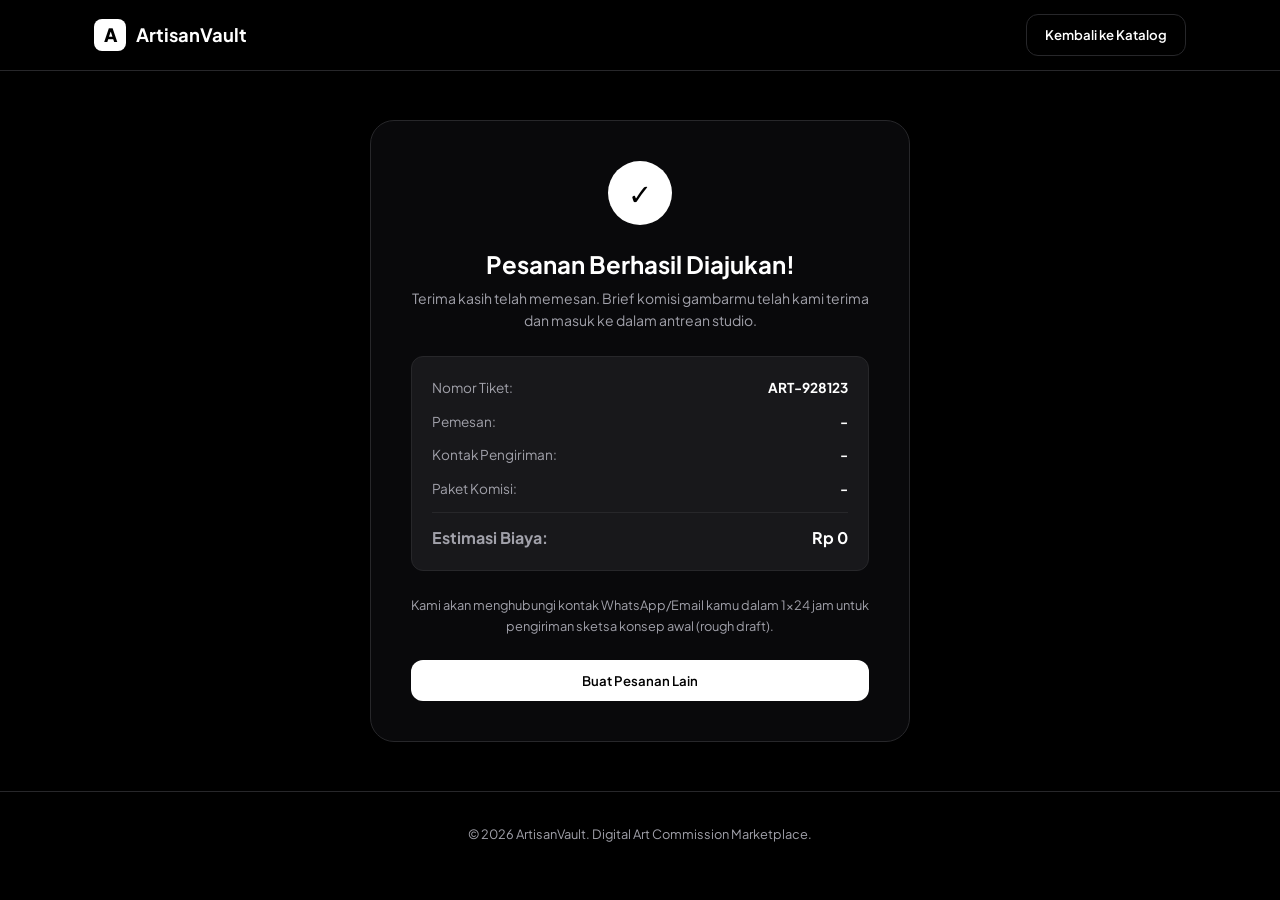
<file: success.html>
<!DOCTYPE html>
<html lang="id">
<head>
    <meta charset="UTF-8">
    <meta name="viewport" content="width=device-width, initial-scale=1.0">
    <title>Pesanan Berhasil - ArtisanVault</title>
    <!-- Google Fonts -->
    <link href="https://fonts.googleapis.com/css2?family=Plus+Jakarta+Sans:wght@300;400;500;600;700;800&display=swap" rel="stylesheet">
    <!-- Link CSS yang Sama -->
    <link rel="stylesheet" href="style.css">
</head>
<body>

    <!-- Header / Navbar -->
    <header class="header">
        <div class="container header-nav">
            <a href="index.html" class="brand-logo">
                <div class="logo-badge">A</div>
                <span>ArtisanVault</span>
            </a>
            <a href="index.html" class="btn btn-outline">Kembali ke Katalog</a>
        </div>
    </header>

    <main class="success-container">
        <div class="success-card">
            
            <div class="success-icon-badge">✓</div>
            
            <h1 class="section-title">Pesanan Berhasil Diajukan!</h1>
            <p class="section-desc" style="margin-bottom: 0;">Terima kasih telah memesan. Brief komisi gambarmu telah kami terima dan masuk ke dalam antrean studio.</p>

            <!-- Rincian Pesanan Dinamis -->
            <div class="order-receipt">
                <div class="receipt-item">
                    <span>Nomor Tiket:</span>
                    <strong id="displayOrderId">ART-928123</strong>
                </div>
                <div class="receipt-item">
                    <span>Pemesan:</span>
                    <strong id="displayName">-</strong>
                </div>
                <div class="receipt-item">
                    <span>Kontak Pengiriman:</span>
                    <strong id="displayContact">-</strong>
                </div>
                <div class="receipt-item">
                    <span>Paket Komisi:</span>
                    <strong id="displayPackage">-</strong>
                </div>
                <div class="receipt-item total-row">
                    <span>Estimasi Biaya:</span>
                    <strong id="displayTotal">Rp 0</strong>
                </div>
            </div>

            <p style="font-size: 0.8rem; color: var(--muted-foreground); margin-bottom: 24px;">
                Kami akan menghubungi kontak WhatsApp/Email kamu dalam 1x24 jam untuk pengiriman sketsa konsep awal (rough draft).
            </p>

            <a href="index.html" class="btn btn-primary" style="width: 100%;">Buat Pesanan Lain</a>
        </div>
    </main>

    <footer class="footer">
        <p>&copy; 2026 ArtisanVault. Digital Art Commission Marketplace.</p>
    </footer>

    <!-- Logic untuk Membaca Data Pesanan -->
    <script>
        document.addEventListener('DOMContentLoaded', () => {
            const savedData = sessionStorage.getItem('orderSummary');
            if (savedData) {
                const order = JSON.parse(savedData);
                document.getElementById('displayOrderId').textContent = order.orderId;
                document.getElementById('displayName').textContent = order.buyerName;
                document.getElementById('displayContact').textContent = order.buyerContact;
                document.getElementById('displayPackage').textContent = order.packageName;
                document.getElementById('displayTotal').textContent = order.total;
            }
        });
    </script>
</body>
</html>
</file>
<file: style.css>
/* =========================================
   1. MONOCHROME DESIGN SYSTEM
   ========================================= */
:root {
    --background: #000000;
    --foreground: #ffffff;
    
    --card: #09090b;
    --card-hover: #121215;
    
    --primary: #ffffff;
    --primary-foreground: #000000;
    
    --secondary: #18181b;
    --muted: #27272a;
    --muted-foreground: #a1a1aa;
    
    --border: #27272a;
    --input: #18181b;
    --ring: #ffffff;

    --radius-sm: 8px;
    --radius-md: 12px;
    --radius-lg: 18px;
    --radius-xl: 24px;

    --font-family: 'Plus Jakarta Sans', system-ui, -apple-system, sans-serif;
    --transition: transform 0.2s ease, border-color 0.2s ease, background-color 0.2s ease;
}

/* =========================================
   2. GLOBAL BASE & SCROLL OPTIMIZATION
   ========================================= */
* {
    margin: 0;
    padding: 0;
    box-sizing: border-box;
}

html, body {
    font-family: var(--font-family);
    background-color: var(--background);
    color: var(--foreground);
    line-height: 1.6;
    min-height: 100vh;
    scroll-behavior: smooth;
    -webkit-overflow-scrolling: touch;
}

/* =========================================
   3. CHIBI PRELOADER SCREEN (GPU OPTIMIZED)
   ========================================= */
#preloader {
    position: fixed;
    inset: 0;
    z-index: 99999;
    background-color: #000000;
    display: flex;
    flex-direction: column;
    align-items: center;
    justify-content: center;
    transition: opacity 0.5s ease, visibility 0.5s ease;
}

#preloader.fade-out {
    opacity: 0;
    visibility: hidden;
    pointer-events: none;
}

#preloader.hidden-complete {
    display: none !important;
}

.preloader-content {
    display: flex;
    flex-direction: column;
    align-items: center;
    text-align: center;
    width: 90%;
    max-width: 300px;
}

.chibi-wrapper {
    position: relative;
    width: 120px;
    height: 120px;
    margin-bottom: 20px;
    display: flex;
    align-items: center;
    justify-content: center;
}

.chibi-glow {
    position: absolute;
    inset: 15px;
    background: radial-gradient(circle, rgba(255, 255, 255, 0.2) 0%, transparent 70%);
    border-radius: 50%;
    will-change: transform, opacity;
    animation: glow-pulse 2s infinite ease-in-out;
}

.chibi-img {
    width: 100%;
    height: 100%;
    object-fit: contain;
    position: relative;
    z-index: 2;
    will-change: transform;
    transform: translateZ(0);
    animation: chibi-float 2.2s infinite ease-in-out;
}

.chibi-shadow {
    position: absolute;
    bottom: -6px;
    width: 50px;
    height: 8px;
    background: rgba(255, 255, 255, 0.08);
    border-radius: 50%;
    filter: blur(4px);
    animation: shadow-scale 2.2s infinite ease-in-out;
}

.loading-title {
    font-size: 0.9rem;
    font-weight: 700;
    letter-spacing: 0.08em;
    text-transform: uppercase;
    color: #ffffff;
    margin-bottom: 4px;
}

.loading-subtitle {
    font-size: 0.75rem;
    color: var(--muted-foreground);
    margin-bottom: 16px;
}

.progress-track {
    width: 100%;
    height: 4px;
    background: #18181b;
    border-radius: 9999px;
    overflow: hidden;
    border: 1px solid #27272a;
}

.progress-fill {
    height: 100%;
    width: 0%;
    background: #ffffff;
    border-radius: 9999px;
    transition: width 0.1s linear;
}

.progress-percent {
    margin-top: 8px;
    font-size: 0.75rem;
    font-family: monospace;
    color: #71717a;
}

@keyframes chibi-float {
    0%, 100% { transform: translateY(0px) rotate(0deg); }
    50% { transform: translateY(-12px) rotate(2deg); }
}

@keyframes shadow-scale {
    0%, 100% { transform: scale(1); opacity: 0.6; }
    50% { transform: scale(0.6); opacity: 0.2; }
}

@keyframes glow-pulse {
    0%, 100% { transform: scale(0.9); opacity: 0.3; }
    50% { transform: scale(1.15); opacity: 0.6; }
}

/* =========================================
   4. LAYOUT & NAVBAR
   ========================================= */
.container {
    max-width: 1140px;
    margin: 0 auto;
    padding: 0 24px;
}

.main-content {
    display: flex;
    flex-direction: column;
    gap: 80px;
    padding-top: 40px;
    padding-bottom: 80px;
}

.header {
    position: sticky;
    top: 0;
    z-index: 50;
    background: #000000;
    border-bottom: 1px solid var(--border);
}

.header-nav {
    height: 70px;
    display: flex;
    align-items: center;
    justify-content: space-between;
}

.brand-logo {
    display: flex;
    align-items: center;
    gap: 10px;
    font-weight: 700;
    font-size: 1.15rem;
    color: var(--foreground);
    text-decoration: none;
}

.logo-badge {
    width: 32px;
    height: 32px;
    border-radius: var(--radius-sm);
    background: var(--primary);
    color: var(--primary-foreground);
    display: flex;
    align-items: center;
    justify-content: center;
    font-weight: 800;
}

.nav-links {
    display: flex;
    gap: 28px;
}

.nav-links a {
    color: var(--muted-foreground);
    text-decoration: none;
    font-size: 0.875rem;
    font-weight: 500;
    transition: var(--transition);
}

.nav-links a:hover {
    color: var(--foreground);
}

/* =========================================
   5. HERO & CATALOG (OPTIMIZED RENDERING)
   ========================================= */
.hero {
    text-align: center;
    max-width: 680px;
    margin: 0 auto;
    display: flex;
    flex-direction: column;
    align-items: center;
    gap: 16px;
}

.status-pill {
    font-size: 0.75rem;
    font-weight: 600;
    padding: 6px 14px;
    border-radius: 9999px;
    background: var(--secondary);
    border: 1px solid var(--border);
    color: var(--foreground);
}

.hero h1 {
    font-size: 2.75rem;
    font-weight: 800;
    line-height: 1.2;
    letter-spacing: -0.03em;
}

.hero p {
    color: var(--muted-foreground);
    font-size: 1rem;
}

.section-title {
    font-size: 1.5rem;
    font-weight: 700;
    margin-bottom: 4px;
}

.section-desc {
    color: var(--muted-foreground);
    font-size: 0.875rem;
    margin-bottom: 28px;
}

.catalog-grid,
.order-section {
    content-visibility: auto;
    contain-intrinsic-size: 600px;
}

.catalog-grid {
    display: grid;
    grid-template-columns: repeat(auto-fit, minmax(300px, 1fr));
    gap: 24px;
}

.card {
    background: var(--card);
    border: 1px solid var(--border);
    border-radius: var(--radius-lg);
    padding: 16px;
    display: flex;
    flex-direction: column;
    justify-content: space-between;
    transition: var(--transition);
    position: relative;
    contain: layout paint style;
    transform: translateZ(0);
}

.card:hover {
    background: var(--card-hover);
    border-color: #52525b;
    transform: translateY(-4px);
}

.card.featured {
    border-color: #ffffff;
}

.badge-featured {
    position: absolute;
    top: -11px;
    left: 50%;
    transform: translateX(-50%);
    background: var(--primary);
    color: var(--primary-foreground);
    font-size: 0.65rem;
    font-weight: 700;
    text-transform: uppercase;
    letter-spacing: 0.08em;
    padding: 3px 12px;
    border-radius: 9999px;
}

.card-img-wrapper {
    position: relative;
    width: 100%;
    aspect-ratio: 4 / 3;
    border-radius: var(--radius-md);
    overflow: hidden;
    margin-bottom: 16px;
    background: var(--secondary);
}

.card-img-wrapper img {
    width: 100%;
    height: 100%;
    object-fit: cover;
    transform: translateZ(0);
    backface-visibility: hidden;
    transition: transform 0.3s ease;
}

.card:hover .card-img-wrapper img {
    transform: scale(1.04);
}

.eta-tag {
    position: absolute;
    top: 10px;
    right: 10px;
    background: rgba(0, 0, 0, 0.85);
    border: 1px solid var(--border);
    font-size: 0.7rem;
    font-weight: 500;
    padding: 4px 8px;
    border-radius: 6px;
}

.card-info h3 {
    font-size: 1.15rem;
    font-weight: 600;
    margin-bottom: 6px;
}

.card-info p {
    font-size: 0.8rem;
    color: var(--muted-foreground);
    line-height: 1.5;
}

.card-footer {
    display: flex;
    align-items: center;
    justify-content: space-between;
    margin-top: 20px;
    padding-top: 16px;
    border-top: 1px solid var(--border);
}

.price-label {
    font-size: 0.7rem;
    color: var(--muted-foreground);
    display: block;
}

.price-value {
    font-size: 1.15rem;
    font-weight: 700;
    color: var(--foreground);
}

/* =========================================
   6. FORM SECTION & BUTTONS
   ========================================= */
.order-section {
    background: var(--card);
    border: 1px solid var(--border);
    border-radius: var(--radius-xl);
    padding: 48px;
    max-width: 680px;
    margin: 0 auto;
    width: 100%;
}

.order-form {
    display: flex;
    flex-direction: column;
    gap: 20px;
    margin-top: 28px;
}

.form-row {
    display: grid;
    grid-template-columns: 1fr 1fr;
    gap: 16px;
}

.form-group {
    display: flex;
    flex-direction: column;
    gap: 6px;
}

.form-group label {
    font-size: 0.8rem;
    font-weight: 500;
    color: var(--muted-foreground);
}

.form-input,
.form-select,
.form-textarea {
    width: 100%;
    background: var(--input);
    border: 1px solid var(--border);
    border-radius: var(--radius-md);
    padding: 12px 16px;
    color: var(--foreground);
    font-family: inherit;
    font-size: 0.875rem;
    transition: var(--transition);
}

.form-input:focus,
.form-select:focus,
.form-textarea:focus {
    outline: none;
    border-color: var(--ring);
    box-shadow: 0 0 0 2px rgba(255, 255, 255, 0.15);
}

.checkbox-grid {
    display: grid;
    grid-template-columns: 1fr 1fr;
    gap: 12px;
}

.checkbox-card {
    display: flex;
    align-items: center;
    gap: 10px;
    padding: 12px 14px;
    background: var(--input);
    border: 1px solid var(--border);
    border-radius: var(--radius-md);
    cursor: pointer;
    transition: var(--transition);
}

.checkbox-card:hover {
    border-color: #52525b;
}

.checkbox-card input[type="checkbox"] {
    accent-color: #ffffff;
    width: 16px;
    height: 16px;
    cursor: pointer;
}

.checkbox-card span {
    font-size: 0.775rem;
    color: var(--muted-foreground);
}

.checkout-box {
    display: flex;
    align-items: center;
    justify-content: space-between;
    padding: 18px 24px;
    background: var(--secondary);
    border: 1px solid var(--border);
    border-radius: var(--radius-md);
    margin-top: 8px;
}

.btn {
    border: none;
    cursor: pointer;
    font-family: inherit;
    font-weight: 600;
    transition: var(--transition);
    border-radius: var(--radius-md);
    text-decoration: none;
    display: inline-flex;
    align-items: center;
    justify-content: center;
}

.btn-primary {
    background: var(--primary);
    color: var(--primary-foreground);
    padding: 10px 20px;
    font-size: 0.825rem;
}

.btn-primary:hover {
    background: #e4e4e7;
    transform: translateY(-1px);
}

.btn-outline {
    background: transparent;
    color: var(--foreground);
    border: 1px solid var(--border);
    padding: 9px 18px;
    font-size: 0.825rem;
}

.btn-outline:hover {
    background: var(--secondary);
    border-color: #52525b;
}

.btn-submit {
    background: var(--primary);
    color: var(--primary-foreground);
    padding: 12px 24px;
    font-size: 0.9rem;
}

.btn-submit:hover {
    background: #e4e4e7;
}

/* =========================================
   7. SUCCESS PAGE SPECIFIC STYLES
   ========================================= */
.success-container {
    min-height: 80vh;
    display: flex;
    align-items: center;
    justify-content: center;
    padding: 40px 24px;
}

.success-card {
    background: var(--card);
    border: 1px solid var(--border);
    border-radius: var(--radius-xl);
    padding: 40px;
    max-width: 540px;
    width: 100%;
    text-align: center;
}

.success-icon-badge {
    width: 64px;
    height: 64px;
    border-radius: 50%;
    background: var(--primary);
    color: var(--primary-foreground);
    display: flex;
    align-items: center;
    justify-content: center;
    font-size: 1.8rem;
    margin: 0 auto 20px;
    font-weight: bold;
}

.order-receipt {
    background: var(--secondary);
    border: 1px solid var(--border);
    border-radius: var(--radius-md);
    padding: 20px;
    margin: 24px 0;
    text-align: left;
    display: flex;
    flex-direction: column;
    gap: 12px;
}

.receipt-item {
    display: flex;
    justify-content: space-between;
    font-size: 0.85rem;
    color: var(--muted-foreground);
}

.receipt-item strong {
    color: var(--foreground);
}

.receipt-item.total-row {
    border-top: 1px solid var(--border);
    padding-top: 12px;
    font-size: 1rem;
    font-weight: 700;
}

.receipt-item.total-row strong {
    color: #ffffff;
}

.footer {
    border-top: 1px solid var(--border);
    padding: 32px 0;
    text-align: center;
    color: var(--muted-foreground);
    font-size: 0.8rem;
}

@media (max-width: 768px) {
    .nav-links { display: none; }
    .hero h1 { font-size: 2rem; }
    .form-row, .checkbox-grid { grid-template-columns: 1fr; }
    .order-section, .success-card { padding: 24px; }
    .checkout-box { flex-direction: column; gap: 14px; text-align: center; }
}
</file>
